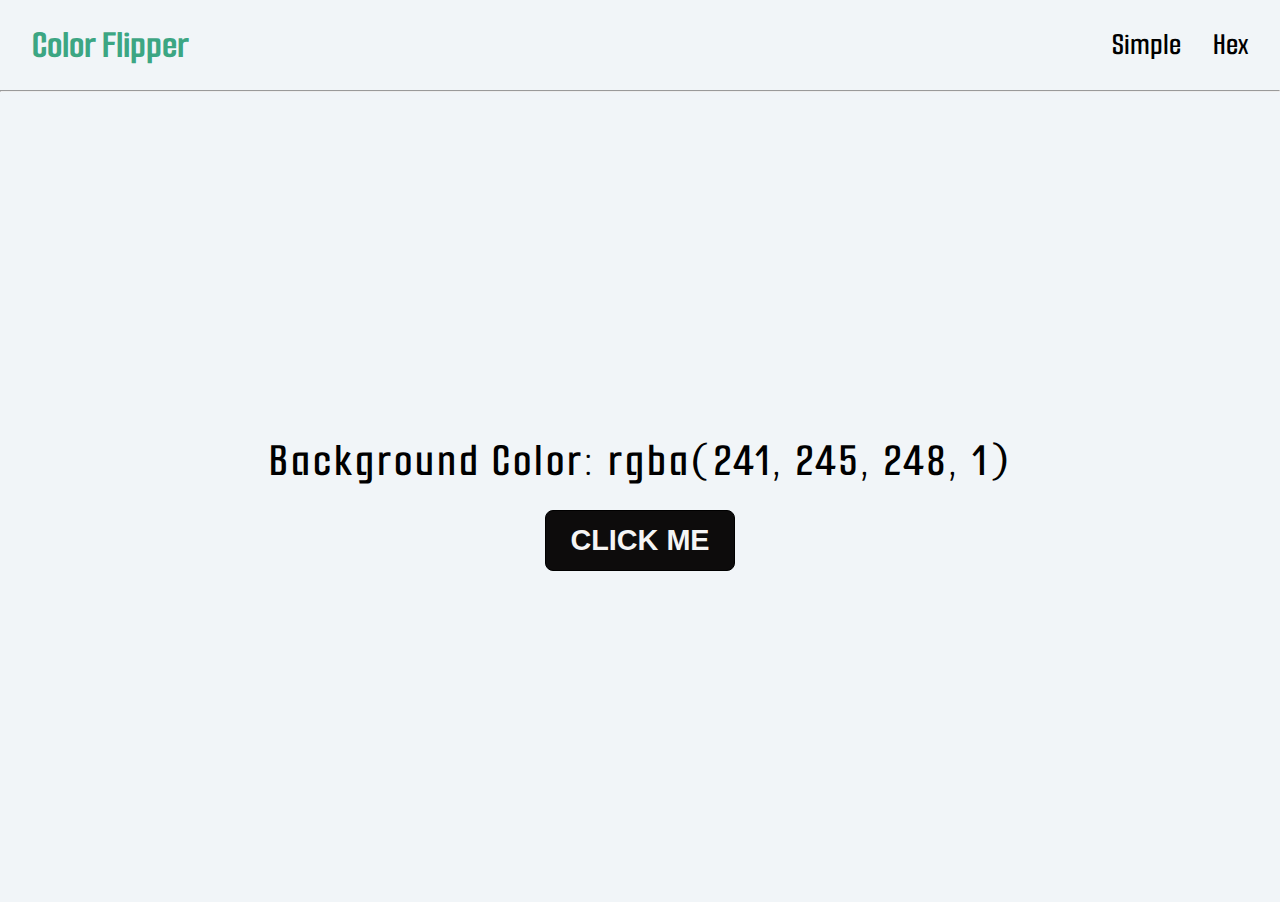
<file: index.html>
<!DOCTYPE html>
<html lang="en">
<head>
    <meta charset="UTF-8">
    <meta name="viewport" content="width=device-width, initial-scale=1.0">
    <title>Color Flipper</title>
    <link rel="stylesheet" href="styles.css">
</head>
<body>
    <nav>
        <h1 style="color: rgba(19, 148, 105, 0.829); font-weight: 700; ">Color Flipper</h1>
        <ul>
            <li>
                <a href="index.html">Simple</a>
            </li>
            <li>
                <a href="hex.html">Hex</a>
            </li>
        </ul>
    </nav>
    <hr>
    <main class="container">
        <div>
            <h1 class="bg-cl">Background Color: 
                <span class="color">
                rgba(241, 245, 248, 1)
                </span>
            </h1>
        </div>
        <button class="change-btn" id="click-btn">CLICK ME</button>
    </main>

    <script src="./colors.js"></script>
</body>
</html>
</file>
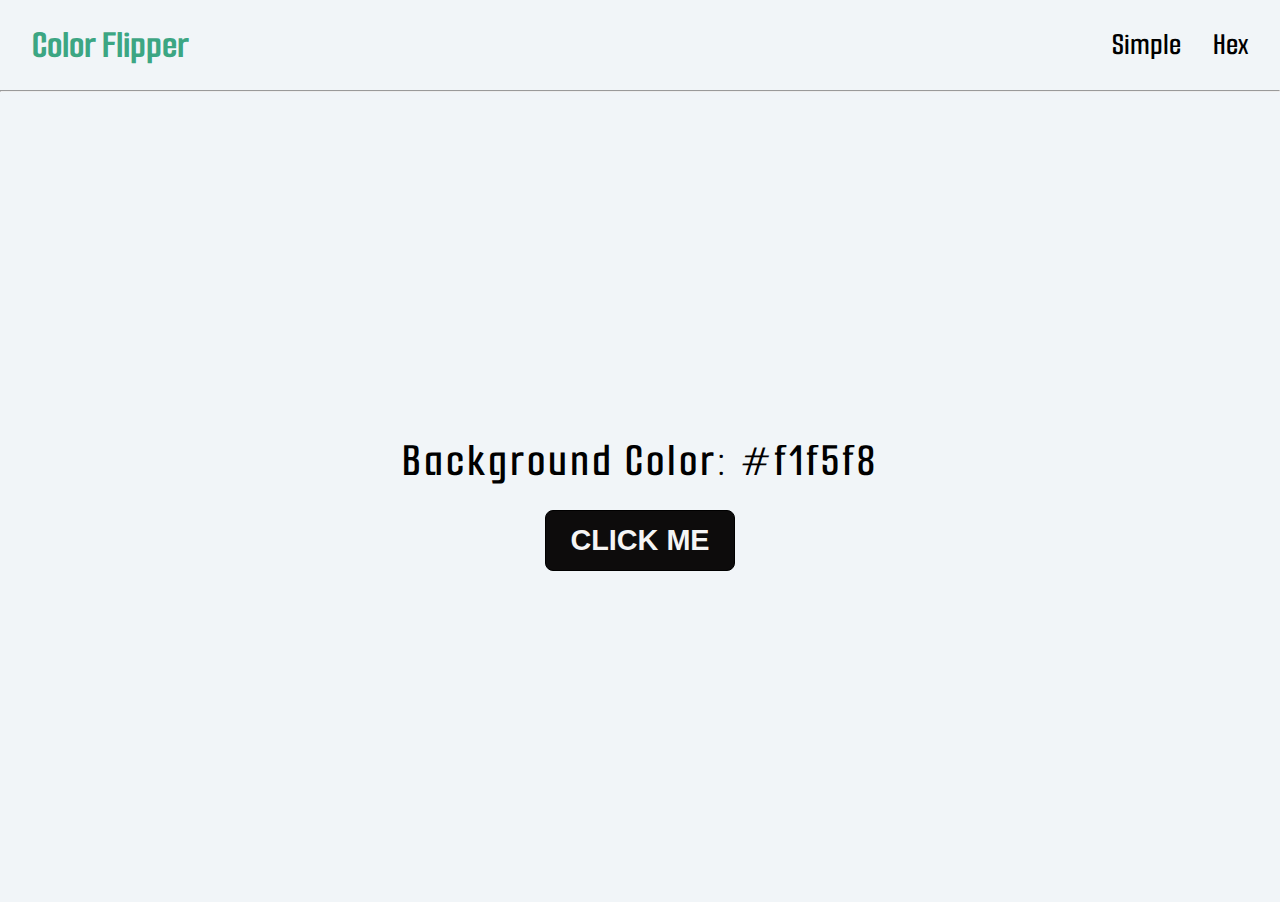
<file: hex.html>
<!DOCTYPE html>
<html lang="en">
<head>
    <meta charset="UTF-8">
    <meta name="viewport" content="width=device-width, initial-scale=1.0">
    <title>Color Flipper</title>
    <link rel="stylesheet" href="styles.css">
</head>
<body>
    <nav>
        <h1 style="color: rgba(19, 148, 105, 0.829); font-weight: 700; ">Color Flipper</h1>
        <ul>
            <li>
                <a href="index.html">Simple</a>
            </li>
            <li>
                <a href="hex.html">Hex</a>
            </li>
        </ul>
    </nav>
    <hr>
    <main class="container">
        <div>
            <h1 class="bg-cl">Background Color: <span class="color">
                #f1f5f8
            </span>
            </h1>
        </div>

        <button class="change-btn" id="click-btn">CLICK ME</button>
    </main>
    <script src="./colors_hex.js"></script>
</body>
</html>
</file>
<file: styles.css>
@import url('https://fonts.googleapis.com/css2?family=Noto+Sans:wght@100..900&family=Playwrite+VN:wght@100..400&family=Roboto+Condensed:wght@100..900&family=Roboto+Slab:wght@100..900&family=Smooch+Sans:wght@100..900&display=swap');

:root {
    --primary-font: "Smooch Sans", serif;
    --bg-color: #f1f5f8;
    --text-color: black;
    --btn-bg: rgb(13, 12, 12);
    --btn-text: whitesmoke;
}

* {
    padding: 0;
    margin: 0;
    box-sizing: border-box;
}

body {
    font-family: var(--primary-font);
    font-optical-sizing: auto;
    font-weight: 500;
    font-style: normal;
    font-size: 2rem;
    background-color: var(--bg-color);
    color: var(--text-color);
    line-height: 1.6;
}

/* Navigation */
nav {
    display: flex;
    justify-content: space-between;
    align-items: center;
    height: 10vh;
    padding: 0 2rem;
}

h1 {
    font-size: 2.5rem;
    font-weight: 600;
    text-align: center;
}

/* Navigation Links */
ul {
    list-style: none;
    display: flex;
    gap: 2rem;
}

li {
    font-size: 2rem;
    font-weight: 600;
}

a {
    color: var(--text-color);
    text-decoration: none;
    transition: color 0.3s ease-in-out;
}

a:hover,
a:focus {
    text-decoration: underline;
}

/* Main Content */
main {
    display: flex;
    flex-direction: column;
    justify-content: center;
    align-items: center;
    height: 90vh;
    text-align: center;
    letter-spacing: 3px;
    transition: all 0.3s ease-in-out;
}

/* Background Color Label */
.bg-cl {
    font-size: 3rem;
    margin-bottom: 10px;
}

/* Button */
.change-btn {
    background-color: var(--btn-bg);
    color: var(--btn-text);
    padding: 0.8rem 1.5rem;
    font-size: 1.8rem;
    font-weight: 600;
    border-radius: 8px;
    border: 1.5px solid black;
    transition: transform 0.3s ease-in-out, background-color 0.3s ease-in-out;
    cursor: pointer;
}

.change-btn:hover {
    transform: scale(1.1);
    background-color: rgb(30, 30, 30);
}
</file>
